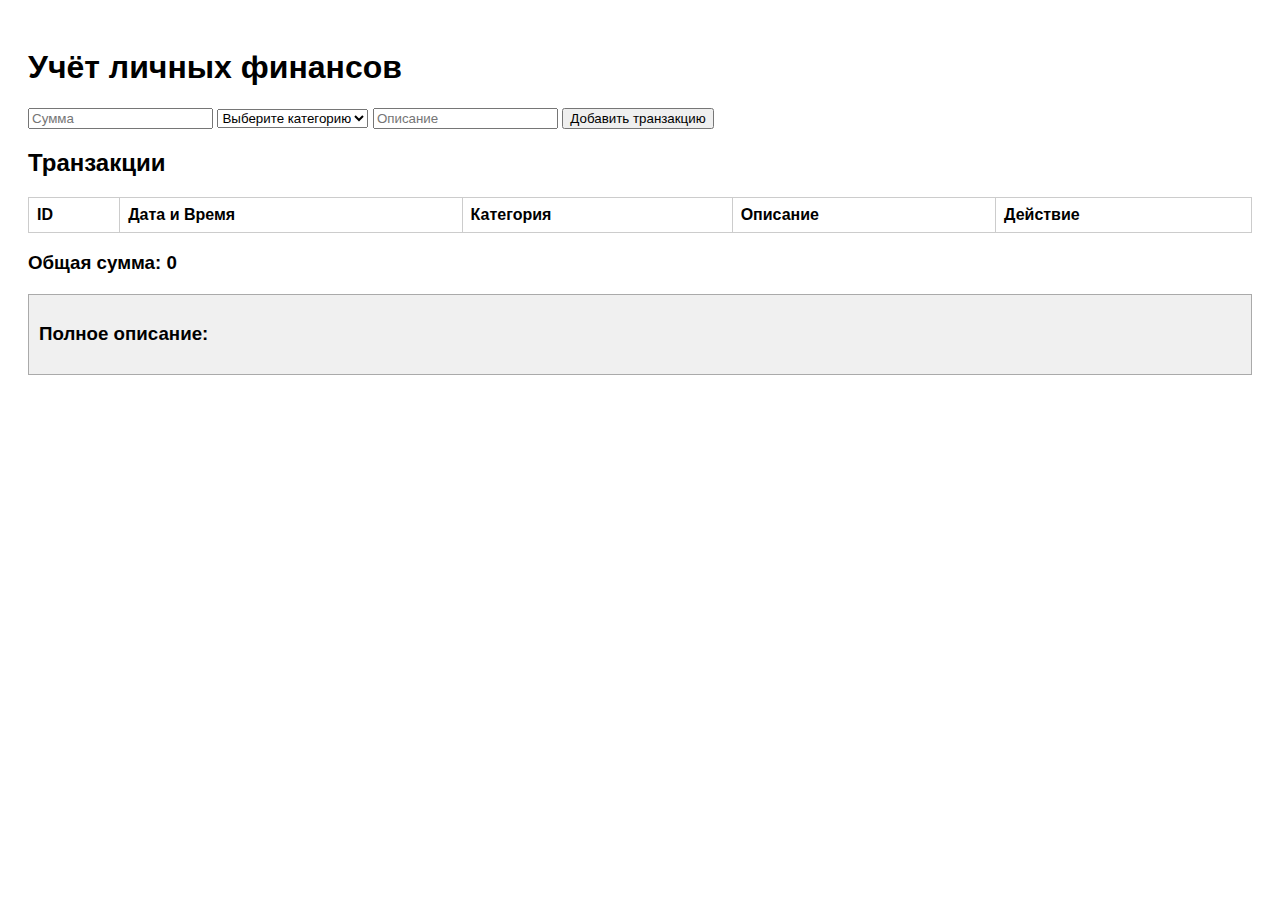
<file: lab3js/index.html>
<!DOCTYPE html>
<html lang="ru">
<head>
  <meta charset="UTF-8">
  <meta name="viewport" content="width=device-width, initial-scale=1.0">
  <title>Учёт личных финансов</title>
  <link rel="stylesheet" href="style.css">
</head>
<body>
  <h1>Учёт личных финансов</h1>

  <form id="transaction-form">
    <input type="number" id="amount" placeholder="Сумма" required>
    <select id="category" required>
      <option value="">Выберите категорию</option>
      <option value="Доход">Доход</option>
      <option value="Расход">Расход</option>
    </select>
    <input type="text" id="description" placeholder="Описание" required>
    <button type="submit">Добавить транзакцию</button>
  </form>

  <h2>Транзакции</h2>
  <table id="transaction-table">
    <thead>
      <tr>
        <th>ID</th>
        <th>Дата и Время</th>
        <th>Категория</th>
        <th>Описание</th>
        <th>Действие</th>
      </tr>
    </thead>
    <tbody></tbody>
  </table>

  <h3>Общая сумма: <span id="total">0</span></h3>

  <div id="full-description">
    <h3>Полное описание:</h3>
    <p id="description-content"></p>
  </div>

  <script src="script.js"></script>
</body>
</html>
</file>
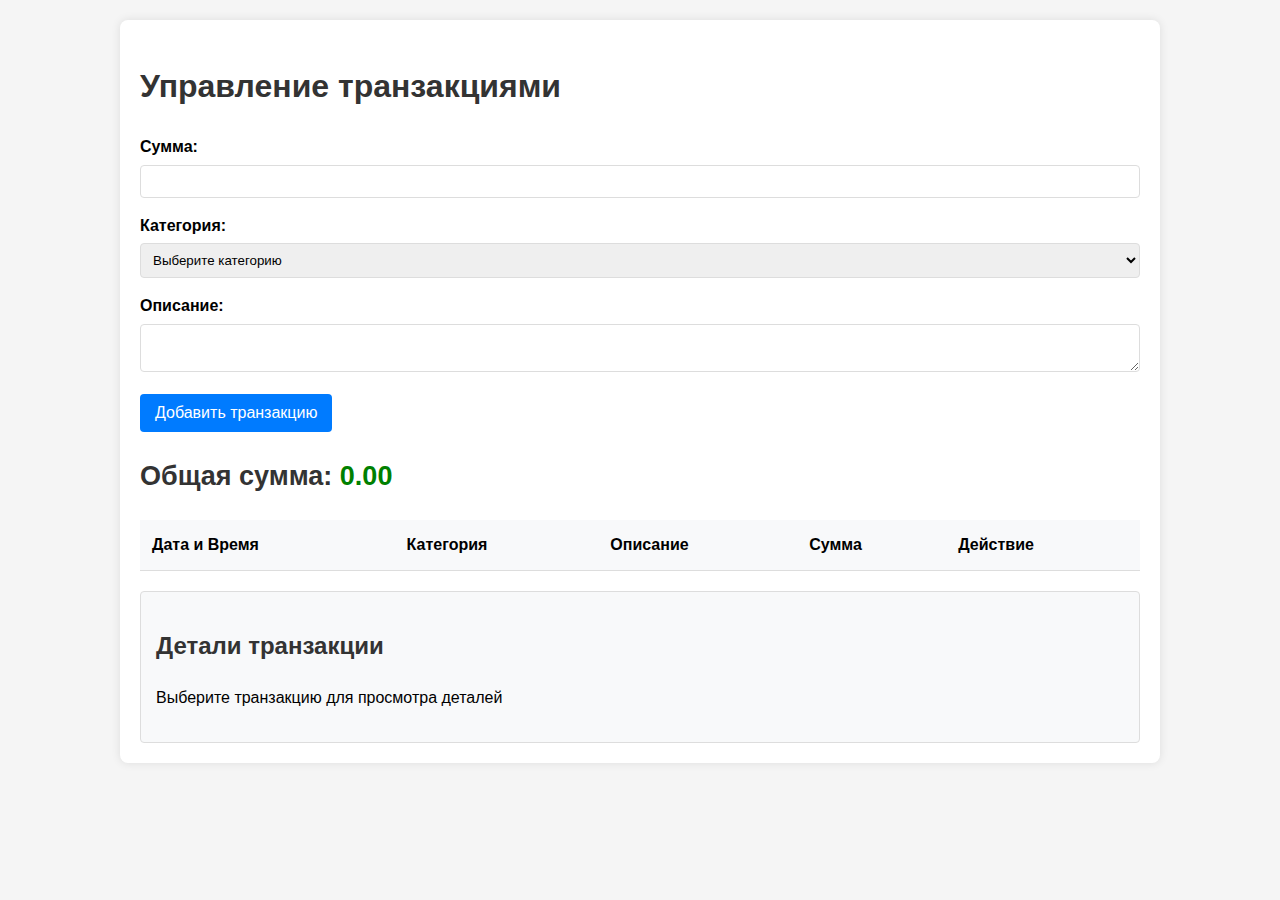
<file: lab_4/index.html>
<!DOCTYPE html>
<html lang="ru">
<head>
    <meta charset="UTF-8">
    <meta name="viewport" content="width=device-width, initial-scale=1.0">
    <title>Управление транзакциями</title>
    <link rel="stylesheet" href="style.css">
</head>
<body>
    <div class="container">
        <h1>Управление транзакциями</h1>
        
        <form id="transactionForm">
            <div class="form-group">
                <label for="amount">Сумма:</label>
                <input type="number" id="amount" step="0.01" required>
            </div>
            
            <div class="form-group">
                <label for="category">Категория:</label>
                <select id="category" required>
                    <option value="">Выберите категорию</option>
                    <option value="Продукты">Продукты</option>
                    <option value="Транспорт">Транспорт</option>
                    <option value="Жилье">Жилье</option>
                    <option value="Развлечения">Развлечения</option>
                    <option value="Здоровье">Здоровье</option>
                    <option value="Доход">Доход</option>
                    <option value="Другое">Другое</option>
                </select>
            </div>
            
            <div class="form-group">
                <label for="description">Описание:</label>
                <textarea id="description" required></textarea>
            </div>
            
            <button type="submit">Добавить транзакцию</button>
        </form>
        
        <div class="total">
            <h2>Общая сумма: <span id="totalAmount">0</span></h2>
        </div>
        
        <table id="transactionsTable">
            <thead>
                <tr>
                    <th>Дата и Время</th>
                    <th>Категория</th>
                    <th>Описание</th>
                    <th>Сумма</th>
                    <th>Действие</th>
                </tr>
            </thead>
            <tbody></tbody>
        </table>
        
        <div id="transactionDetails">
            <h2>Детали транзакции</h2>
            <p>Выберите транзакцию для просмотра деталей</p>
        </div>
    </div>
    
    <script type="module" src="src/index.js"></script>
</body>
</html>
</file>
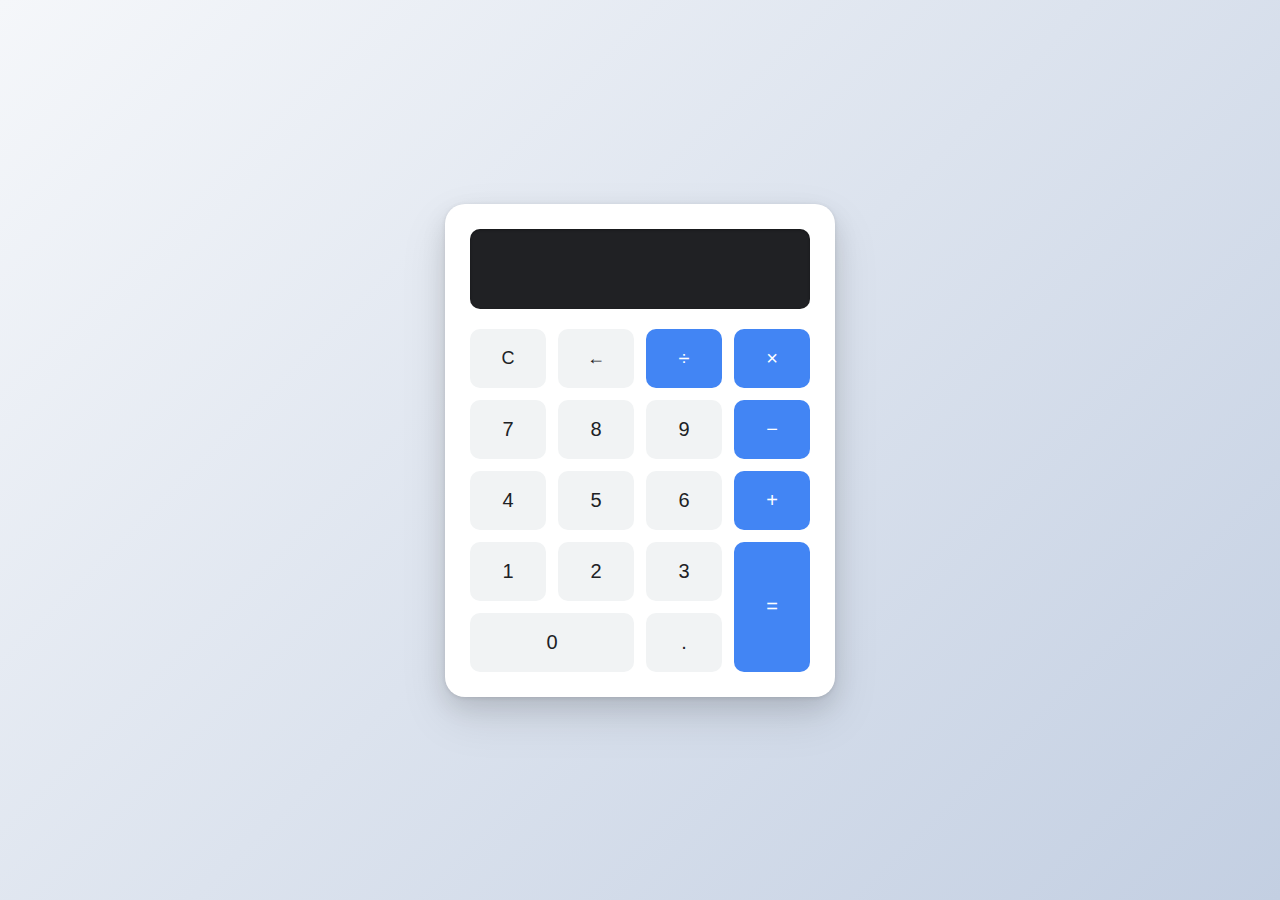
<file: Li_JS/index.html>
<!DOCTYPE html>
<html lang="en">
<head>
  <meta charset="UTF-8" />
  <meta name="viewport" content="width=device-width, initial-scale=1.0" />
  <title>Vanilla JS Calculator</title>
  <style>
    :root {
      --primary: #4285f4;
      --primary-dark: #3367d6;
      --secondary: #f1f3f4;
      --secondary-dark: #dadce0;
      --display-bg: #202124;
      --text-dark: #202124;
      --text-light: #f8f9fa;
    }
    
    body {
      font-family: 'Roboto', 'Segoe UI', system-ui, sans-serif;
      display: flex;
      justify-content: center;
      align-items: center;
      min-height: 100vh;
      background: linear-gradient(135deg, #f5f7fa 0%, #c3cfe2 100%);
      margin: 0;
    }
    
    .calculator {
      background: white;
      padding: 25px;
      border-radius: 20px;
      box-shadow: 
        0 10px 25px rgba(0, 0, 0, 0.1),
        0 20px 48px rgba(0, 0, 0, 0.1),
        0 1px 4px rgba(0, 0, 0, 0.1);
      width: 340px;
      overflow: hidden;
      transition: transform 0.3s ease;
    }
    
    .calculator:hover {
      transform: translateY(-5px);
    }
    
    #display {
      width: 100%;
      height: 80px;
      font-size: 36px;
      margin-bottom: 20px;
      padding: 10px 15px;
      text-align: right;
      border: none;
      background-color: var(--display-bg);
      color: white;
      border-radius: 10px;
      box-sizing: border-box;
      font-weight: 300;
      box-shadow: inset 0 1px 3px rgba(0, 0, 0, 0.3);
    }
    
    .buttons {
      display: grid;
      grid-template-columns: repeat(4, 1fr);
      gap: 12px;
    }
    
    button {
      padding: 18px;
      font-size: 20px;
      cursor: pointer;
      border: none;
      background-color: var(--secondary);
      border-radius: 10px;
      transition: all 0.2s ease;
      color: var(--text-dark);
      font-weight: 500;
      position: relative;
      overflow: hidden;
    }
    
    button:hover {
      background-color: var(--secondary-dark);
      transform: translateY(-2px);
    }
    
    button:active {
      transform: translateY(0);
    }
    
    button[data-value="/"],
    button[data-value="*"],
    button[data-value="-"],
    button[data-value="+"] {
      background-color: var(--primary);
      color: white;
    }
    
    button[data-value="/"]:hover,
    button[data-value="*"]:hover,
    button[data-value="-"]:hover,
    button[data-value="+"]:hover {
      background-color: var(--primary-dark);
    }
    
    button[data-action="calculate"] {
      background-color: var(--primary);
      color: white;
      grid-row: span 2;
      height: auto;
    }
    
    button[data-action="calculate"]:hover {
      background-color: var(--primary-dark);
    }
    
    button.zero {
      grid-column: span 2;
    }
    
    button[data-action="clear"],
    button[data-action="delete"] {
      font-size: 18px;
    }
    
    /* Эффект волны при нажатии */
    button::after {
      content: "";
      position: absolute;
      top: 50%;
      left: 50%;
      width: 5px;
      height: 5px;
      background: rgba(255, 255, 255, 0.5);
      opacity: 0;
      border-radius: 100%;
      transform: scale(1, 1) translate(-50%);
      transform-origin: 50% 50%;
    }
    
    button:focus:not(:active)::after {
      animation: ripple 0.6s ease-out;
    }
    
    @keyframes ripple {
      0% {
        transform: scale(0, 0);
        opacity: 0.5;
      }
      100% {
        transform: scale(20, 20);
        opacity: 0;
      }
    }
  </style>
</head>
<body>
  <div class="calculator">
    <input type="text" id="display" readonly />
    <div class="buttons">
      <button data-action="clear">C</button>
      <button data-action="delete">←</button>
      <button data-value="/">÷</button>
      <button data-value="*">×</button>

      <button data-value="7">7</button>
      <button data-value="8">8</button>
      <button data-value="9">9</button>
      <button data-value="-">−</button>

      <button data-value="4">4</button>
      <button data-value="5">5</button>
      <button data-value="6">6</button>
      <button data-value="+">+</button>

      <button data-value="1">1</button>
      <button data-value="2">2</button>
      <button data-value="3">3</button>
      <button data-action="calculate">=</button>

      <button data-value="0" class="zero">0</button>
      <button data-value=".">.</button>
    </div>
  </div>

  <script type="module" src="main.js"></script>
</body>
</html>
</file>
<file: lab3js/style.css>
body {
    font-family: sans-serif;
    padding: 20px;
  }
  
  table {
    width: 100%;
    border-collapse: collapse;
    margin-top: 20px;
  }
  
  th, td {
    border: 1px solid #ccc;
    padding: 8px;
    text-align: left;
  }
  
  tr.green {
    background-color: #d4edda;
  }
  
  tr.red {
    background-color: #f8d7da;
  }
  
  #full-description {
    margin-top: 20px;
    padding: 10px;
    border: 1px solid #aaa;
    background-color: #f0f0f0;
  }
</file>
<file: lab_4/style.css>
body {
    font-family: Arial, sans-serif;
    line-height: 1.6;
    margin: 0;
    padding: 20px;
    background-color: #f5f5f5;
}

.container {
    max-width: 1000px;
    margin: 0 auto;
    background: #fff;
    padding: 20px;
    border-radius: 8px;
    box-shadow: 0 0 10px rgba(0, 0, 0, 0.1);
}

h1, h2 {
    color: #333;
}

.form-group {
    margin-bottom: 15px;
}

label {
    display: block;
    margin-bottom: 5px;
    font-weight: bold;
}

input, select, textarea {
    width: 100%;
    padding: 8px;
    border: 1px solid #ddd;
    border-radius: 4px;
    box-sizing: border-box;
}

button {
    background: #007bff;
    color: white;
    border: none;
    padding: 10px 15px;
    border-radius: 4px;
    cursor: pointer;
    font-size: 16px;
}

button:hover {
    background: #0056b3;
}

table {
    width: 100%;
    border-collapse: collapse;
    margin: 20px 0;
}

th, td {
    padding: 12px;
    text-align: left;
    border-bottom: 1px solid #ddd;
}

th {
    background-color: #f8f9fa;
}

tr.income {
    background-color: rgba(40, 167, 69, 0.1);
}

tr.expense {
    background-color: rgba(220, 53, 69, 0.1);
}

#transactionDetails {
    margin-top: 20px;
    padding: 15px;
    border: 1px solid #ddd;
    border-radius: 4px;
    background-color: #f8f9fa;
}

.total {
    margin: 20px 0;
    font-size: 18px;
}

.delete-btn {
    background: #dc3545;
    padding: 5px 10px;
    font-size: 14px;
}

.delete-btn:hover {
    background: #bd2130;
}

.error {
    color: #dc3545;
    font-size: 14px;
    margin-top: 5px;
}
</file>
